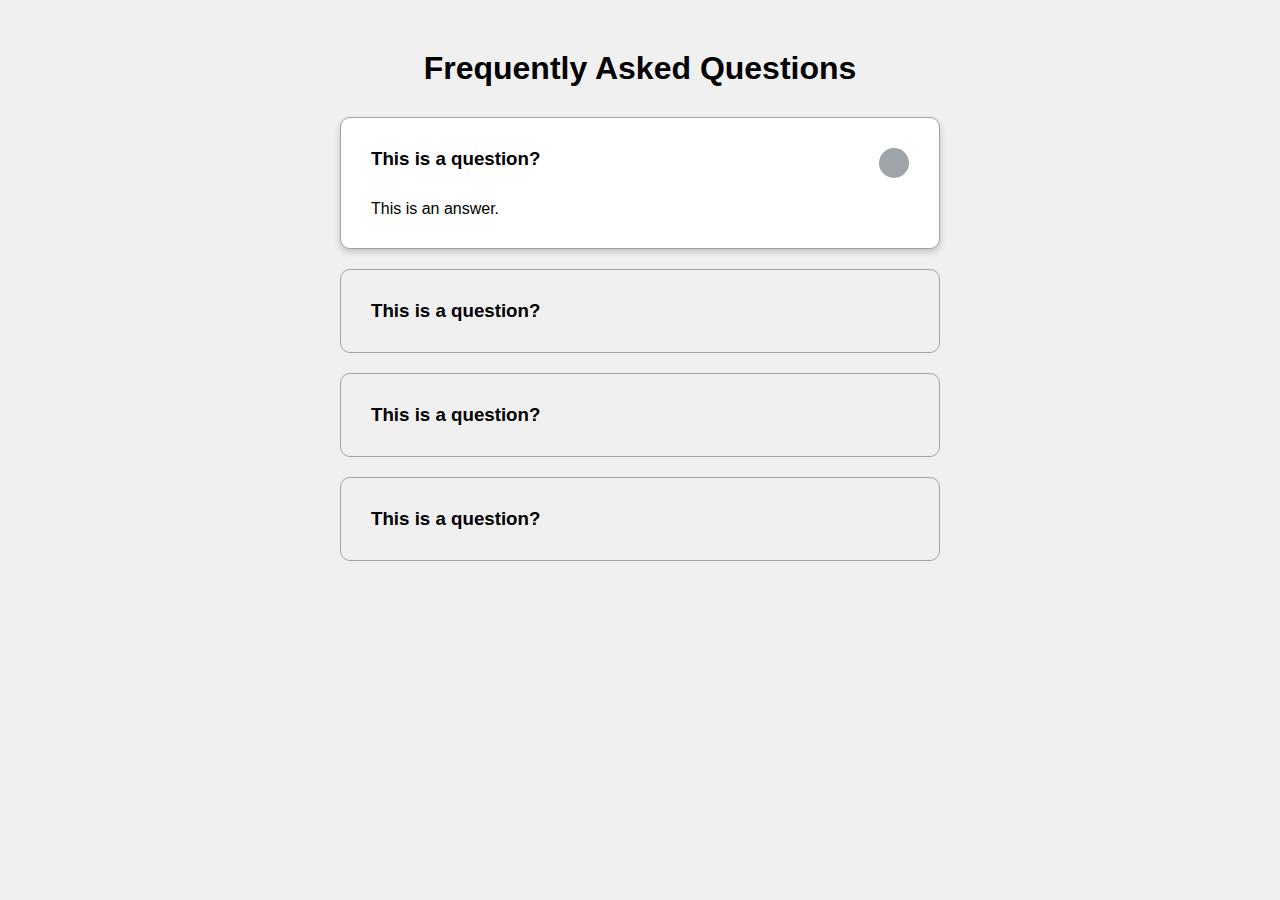
<file: 12_FAQ_Collapse/index.html>
<!DOCTYPE html>
<html lang="en">
  <head>
    <meta charset="UTF-8" />
    <meta name="viewport" content="width=device-width, initial-scale=1.0" />
    <link
      rel="stylesheet"
      href="https://cdnjs.cloudflare.com/ajax/libs/font-awesome/6.4.0/css/all.min.css"
      integrity="sha512-iecdLmaskl7CVkqkXNQ/ZH/XLlvWZOJyj7Yy7tcenmpD1ypASozpmT/E0iPtmFIB46ZmdtAc9eNBvH0H/ZpiBw=="
      crossorigin="anonymous"
      referrerpolicy="no-referrer"
    />
    <link rel="stylesheet" href="style.css" />
    <title>FAQ</title>
  </head>
  <body>
    <h1>Frequently Asked Questions</h1>
    <div class="faq-container">
      <div class="faq active">
        <h3 class="faq-title">This is a question?</h3>
        <p class="faq-text">This is an answer.</p>
        <button class="faq-toggle">
          <i class="fas fa-chevron-down"></i>
          <i class="fas fa-times"></i>
        </button>
      </div>

      <div class="faq">
        <h3 class="faq-title">This is a question?</h3>
        <p class="faq-text">This is an answer.</p>
        <button class="faq-toggle">
          <i class="fas fa-chevron-down"></i>
          <i class="fas fa-times"></i>
        </button>
      </div>

      <div class="faq">
        <h3 class="faq-title">This is a question?</h3>
        <p class="faq-text">This is an answer.</p>
        <button class="faq-toggle">
          <i class="fas fa-chevron-down"></i>
          <i class="fas fa-times"></i>
        </button>
      </div>

      <div class="faq">
        <h3 class="faq-title">This is a question?</h3>
        <p class="faq-text">This is an answer.</p>
        <button class="faq-toggle">
          <i class="fas fa-chevron-down"></i>
          <i class="fas fa-times"></i>
        </button>
      </div>
    </div>
    <script src="script.js"></script>
  </body>
</html>
</file>
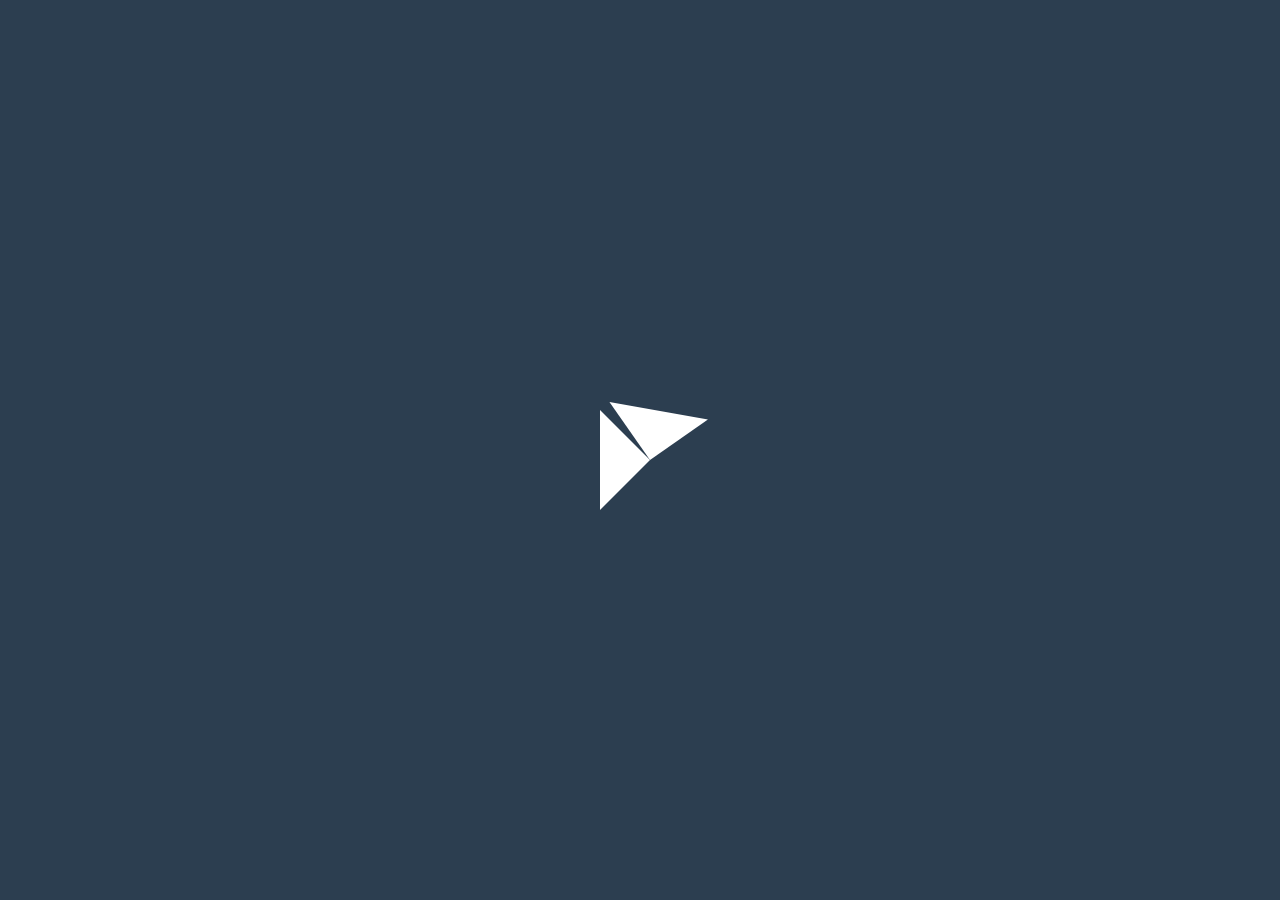
<file: 23_Kinetic_CSS_Loader/index.html>
<!DOCTYPE html>
<html lang="en">
  <head>
    <meta charset="UTF-8" />
    <meta name="viewport" content="width=device-width, initial-scale=1.0" />
    <!-- <link
      rel="stylesheet"
      href="https://cdnjs.cloudflare.com/ajax/libs/font-awesome/6.4.0/css/all.min.css"
      integrity="sha512-iecdLmaskl7CVkqkXNQ/ZH/XLlvWZOJyj7Yy7tcenmpD1ypASozpmT/E0iPtmFIB46ZmdtAc9eNBvH0H/ZpiBw=="
      crossorigin="anonymous"
      referrerpolicy="no-referrer"
    /> -->
    <link rel="stylesheet" href="style.css" />
    <title>Kinetic Loader</title>
  </head>
  <body>
    <div class="kinetic"></div>
  </body>
</html>
</file>
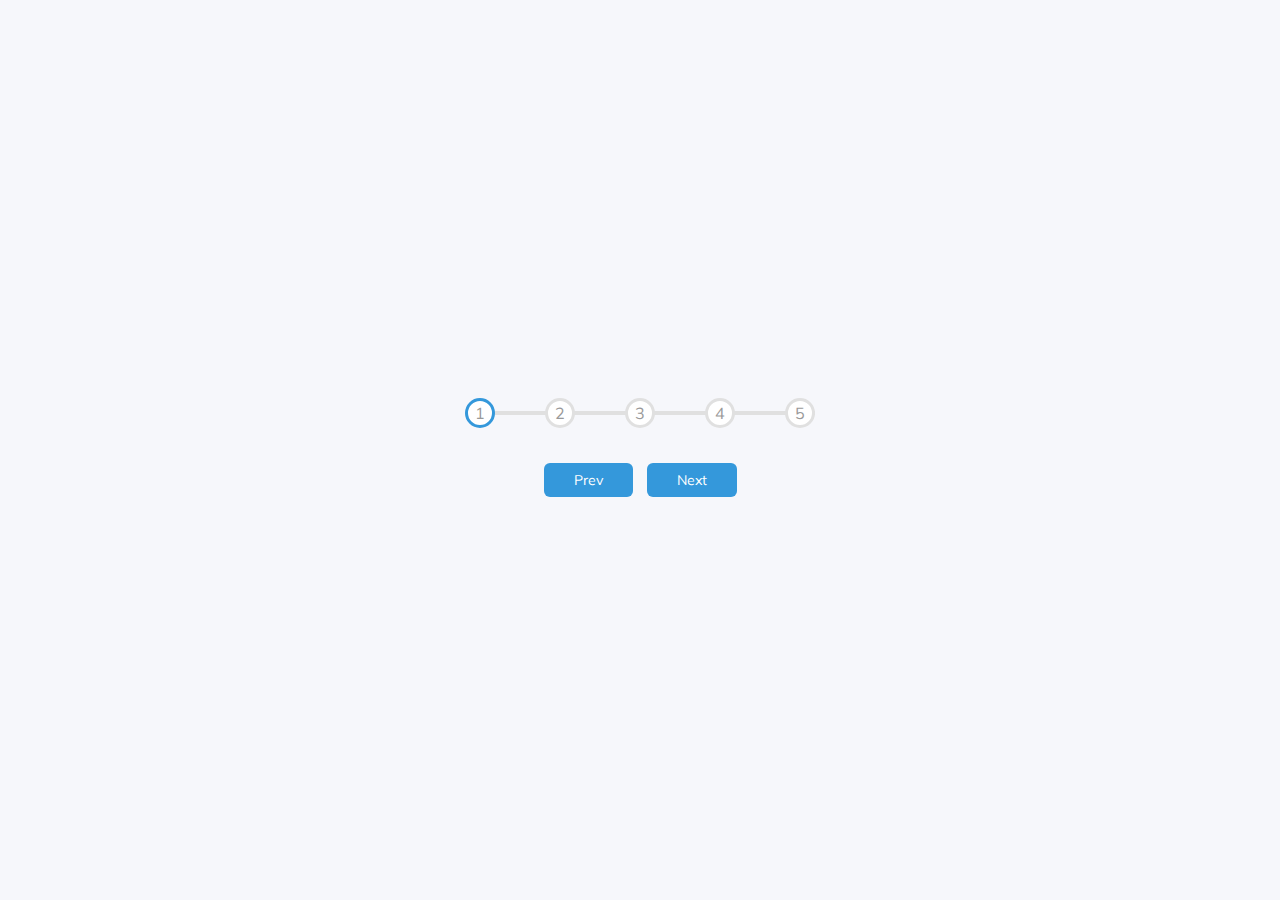
<file: 2_progress_steps/index.html>
<!DOCTYPE html>
<html lang="en">
  <head>
    <meta charset="UTF-8" />
    <meta name="viewport" content="width=device-width, initial-scale=1.0" />
    <!-- <link
      rel="stylesheet"
      href="https://cdnjs.cloudflare.com/ajax/libs/font-awesome/6.4.0/css/all.min.css"
      integrity="sha512-iecdLmaskl7CVkqkXNQ/ZH/XLlvWZOJyj7Yy7tcenmpD1ypASozpmT/E0iPtmFIB46ZmdtAc9eNBvH0H/ZpiBw=="
      crossorigin="anonymous"
      referrerpolicy="no-referrer"
    /> -->
    <link rel="stylesheet" href="style.css" />
    <title>Progress Steps</title>
  </head>
  <body>
    <div class="container">
      <div class="progress-container">
        <div class="progress" id="progress"></div>
        <div class="circle active">1</div>
        <div class="circle">2</div>
        <div class="circle">3</div>
        <div class="circle">4</div>
        <div class="circle">5</div>
      </div>
      <button class="btn" id="prev" disabled>Prev</button>
      <button class="btn" id="next">Next</button>
    </div>
    <script src="script.js"></script>
  </body>
</html>
</file>
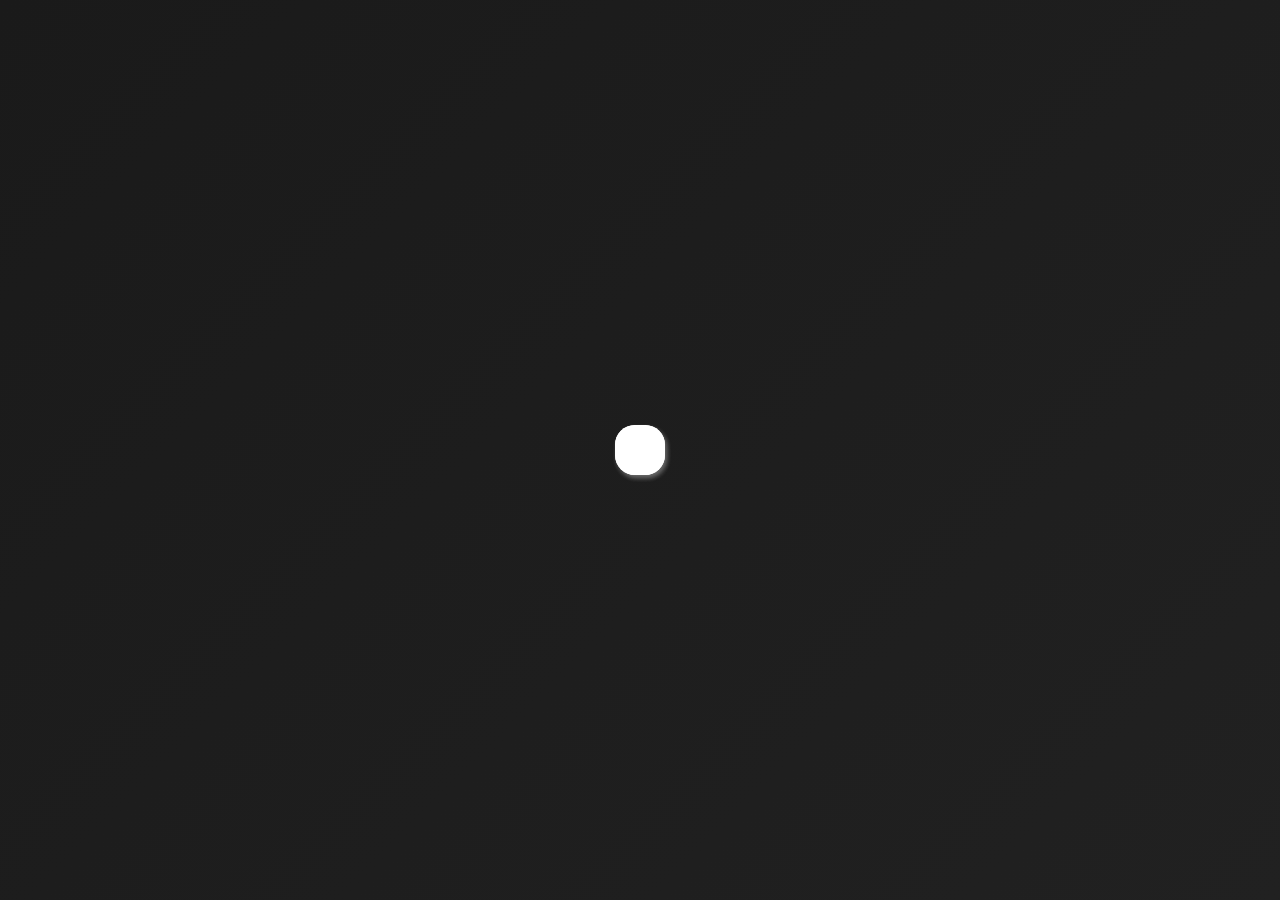
<file: 4_Hidden_search_widget/index.html>
<!DOCTYPE html>
<html lang="en">
  <head>
    <meta charset="UTF-8" />
    <meta name="viewport" content="width=device-width, initial-scale=1.0" />
    <link
      rel="stylesheet"
      href="https://cdnjs.cloudflare.com/ajax/libs/font-awesome/6.4.0/css/all.min.css"
      integrity="sha512-iecdLmaskl7CVkqkXNQ/ZH/XLlvWZOJyj7Yy7tcenmpD1ypASozpmT/E0iPtmFIB46ZmdtAc9eNBvH0H/ZpiBw=="
      crossorigin="anonymous"
      referrerpolicy="no-referrer"
    />
    <link rel="stylesheet" href="style.css" />
    <title>Hidden Search</title>
  </head>
  <body>
    <div class="search">
      <input type="text" class="input" placeholder="Search..." />
      <button class="btn">
        <i class="fas fa-search"></i>
      </button>
    </div>
    <script src="script.js"></script>
  </body>
</html>
</file>
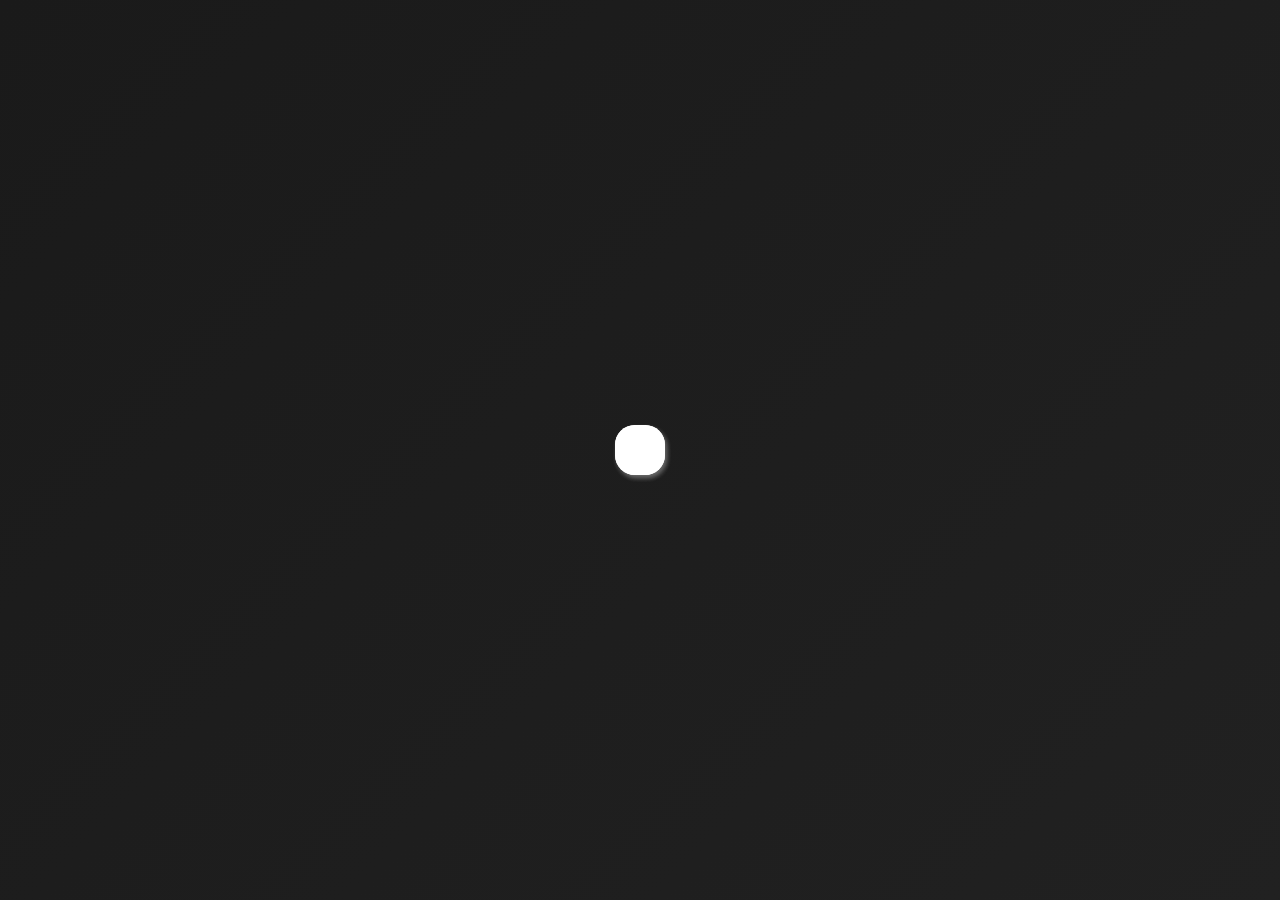
<file: 5_Hidden_search_widget/index.html>
<!DOCTYPE html>
<html lang="en">
  <head>
    <meta charset="UTF-8" />
    <meta name="viewport" content="width=device-width, initial-scale=1.0" />
    <link
      rel="stylesheet"
      href="https://cdnjs.cloudflare.com/ajax/libs/font-awesome/6.4.0/css/all.min.css"
      integrity="sha512-iecdLmaskl7CVkqkXNQ/ZH/XLlvWZOJyj7Yy7tcenmpD1ypASozpmT/E0iPtmFIB46ZmdtAc9eNBvH0H/ZpiBw=="
      crossorigin="anonymous"
      referrerpolicy="no-referrer"
    />
    <link rel="stylesheet" href="style.css" />
    <title>Hidden Search</title>
  </head>
  <body>
    <div class="search">
      <input type="text" class="input" placeholder="Search..." />
			<button class="btn">
				<i class="fas fa-search"></i>
			</button>
    </div>
    <script src="script.js"></script>
  </body>
</html>
</file>
<file: 12_FAQ_Collapse/style.css>
@import url("https://fonts.googleapis.com/css2?family=Roboto:wght@400;700&display=swap");

* {
  box-sizing: border-box;
}

body {
  font-family: "Muli", sans-serif;
  background-color: #f0f0f0;
}

h1 {
  margin: 50px 0 30px;
  text-align: center;
}

.faq-container {
  max-width: 600px;
  margin: 0 auto;
}

.faq {
  background-color: transparent;
  border: 1px solid #9fa4a8;
  border-radius: 10px;
  margin: 20px 0;
  padding: 30px;
  position: relative;
  overflow: hidden;
  transition: 0.3s ease;
}

/* Select all elements which have the faq class and the active class */
.faq.active {
  background-color: white;
  box-shadow: 0 3px 6px rgba(0, 0, 0, 0.1), 0 3px 6px rgba(0, 0, 0, 0.1);
}

/* Similar thing excep pseudo classes, putting a coma between them means both of them individually get the same stuff */
.faq.active::before,
.faq-active::after {
  content: "\f075";
  font-family: "Font Awesome 5 Free";
  color: #2ecc71;
  font-size: 7rem;
  position: absolute;
  opacity: 0.2;
  top: 20px;
  left: 20px;
  z-index: 0;
}

.faq.active::after {
  color: #3498db;
  top: -10px;
  left: -30px;
  transform: rotateY(180deg);
}

.faq-title {
  margin: 0 35px 0 0;
}

.faq-text {
  display: none;
  margin: 30px 0 0;
}

/* Anything that has a .faq-text class which is a descendant of an element with the .faq.active class (has .faq and .active) */
/* Show the text only when it is active */
.faq.active .faq-text {
  display: block;
}

.faq-toggle {
  background-color: transparent;
  border: 0;
  cursor: pointer;
  display: flex;
  align-items: center;
  justify-content: center;
  font-size: 16px;
  padding: 0;
  position: absolute;
  top: 30px;
  right: 30px;
  height: 30px;
  width: 30px;
  border-radius: 50%;
}

.faq-toggle:focus {
  outline: 0;
}

.faq-toggle .fa-times {
  display: none;
}

.faq.active .faq-toggle .fa-times {
  display: block;
  color: white;
}

.faq.active .faq-toggle .fa-chevron-down {
  display: none;
}

.faq.active .faq-toggle {
  background-color: #9fa4a8;
}
</file>
<file: 23_Kinetic_CSS_Loader/style.css>
* {
  box-sizing: border-box;
}

body {
  background-color: #2c3e50;
  display: flex;
  align-items: center;
  justify-content: center;
  height: 100vh;
  overflow: hidden;
  margin: 0;
}

.kinetic {
  position: relative;
  height: 80px;
  width: 80px;
}

.kinetic::after,
.kinetic::before {
  content: "";
  position: absolute;
  top: 0;
  left: 0;
  width: 0;
  height: 0;
  border: 50px solid transparent;
  border-bottom-color: white;
  animation: rotateA 2s linear infinite 0.5s;
}

.kinetic::before {
  transform: rotate(90deg);
  animation: rotateB 2s linear infinite;
}

.kinetic::after {
  transform: rotate(190deg);
}

@keyframes rotateA {
  0%,
  25% {
    transform: rotate(0deg);
    border-bottom-color: blue;
  }

  50% {
    transform: rotate(180deg);
    border-bottom-color: red;
  }
  100% {
    transform: rotate(360deg);
    border-bottom-color: green;
  }
}

@keyframes rotateB {
  0%,
  25% {
    transform: rotate(90deg);
    border-bottom-color: blue;
  }

  50% {
    transform: rotate(270deg);
    border-bottom-color: red;
  }
  100% {
    transform: rotate(450deg);
    border-bottom-color: green;
  }
}
</file>
<file: 2_progress_steps/style.css>
@import url("https://fonts.googleapis.com/css2?family=Muli:wght@400;700&display=swap");

:root {
  --line-border-fill: #3498db;
  --line-border-empty: #e0e0e0;
}

* {
  box-sizing: border-box;
}

body {
  font-family: "Muli", sans-serif;
  background-color: #f6f7fb;
  display: flex;
  align-items: center;
  justify-content: center;
  height: 100vh;
  overflow: hidden;
  margin: 0;
}

.container {
  text-align: center;
}

.progress-container {
  display: flex;
  flex-direction: row;
  justify-content: space-between;
  position: relative;
  margin-bottom: 30px;
  max-width: 100%;
  width: 350px;
}

.progress-container::before {
  content: "";
  background-color: var(--line-border-empty);
  position: absolute;
  top: 50%;
  left: 0;
  transform: translateY(-50%);
  height: 4px;
  width: 100%;
  z-index: -1;
}

.progress {
  background-color: var(--line-border-fill);
  position: absolute;
  top: 50%;
  left: 0;
  transform: translateY(-50%);
  height: 4px;
  width: 0%;
  z-index: -1;
  transition: 0.4s ease;
}

.circle {
  background-color: white;
  color: #999;
  border-radius: 50%;
  height: 30px;
  width: 30px;
  display: flex;
  align-items: center;
  justify-content: center;
  border: 3px solid var(--line-border-empty);
  transition: 0.4s ease;
}

.circle.active {
  border-color: var(--line-border-fill);
}

.btn {
  background-color: var(--line-border-fill);
  color: #fff;
  border: 0;
  border-radius: 6px;
  cursor: pointer;
  font-family: inherit;
  padding: 8px 30px;
  margin: 5px;
  font-size: 14px;
}

.btn:active {
  transform: scale(0.98);
}

.btn:focus {
  outline: 0;
}

.btn:disabled {
  background-color: var(--line-border-fill);
  cursor: not-allowed;
}
</file>
<file: 4_Hidden_search_widget/style.css>
@import url("https://fonts.googleapis.com/css2?family=Roboto:wght@400;700&display=swap");

* {
  box-sizing: border-box;
}

body {
  background-image: linear-gradient(135deg, #1a1a1a, #212121);
  font-family: "Roboto", sans-serif;
  display: flex;
  flex-direction: column;
  align-items: center;
  justify-content: center;
  height: 100vh;
  overflow: hidden;
  margin: 0;
}

.search {
  position: relative;
  height: 50px;
}

.search .input {
  background-color: #fff;
  border: 0;
  font-size: 18px;
  padding: 15px;
  height: 50px;
  width: 50px;
  transition: width 0.3s ease;
  border-radius: 20px;
  box-shadow: 2px 3px 5px rgba(255, 255, 255, 0.2);
}

.btn {
  background-color: #fff;
  cursor: pointer;
  border: 0;
  font-size: 24px;
  position: absolute;
  top: 0;
  left: 0;
  height: 50px;
  width: 50px;
  transition: transform 0.3s ease;
  border-radius: 20px;
  box-shadow: 2px 3px 5px rgba(255, 255, 255, 0.2);
}

.btn:focus,
.input:focus {
  outline: none;
}

.search.active .input {
  width: 220px;
  border-radius: 20px 0px 0px 20px;
}

.search.active .btn {
  transform: translateX(198px);
}
</file>
<file: 5_Hidden_search_widget/style.css>
@import url("https://fonts.googleapis.com/css2?family=Roboto:wght@400;700&display=swap");

* {
  box-sizing: border-box;
}

body {
  background-image: linear-gradient(135deg, #1a1a1a, #212121);
  font-family: "Roboto", sans-serif;
  display: flex;
  flex-direction: column;
  align-items: center;
  justify-content: center;
  height: 100vh;
  overflow: hidden;
  margin: 0;
}

.search {
  position: relative;
  height: 50px;
}

.search .input {
  background-color: #fff;
  border: 0;
  font-size: 18px;
  padding: 15px;
  height: 50px;
  width: 50px;
  transition: width 0.3s ease;
  border-radius: 20px;
  box-shadow: 2px 3px 5px rgba(255, 255, 255, 0.2);
}

.btn {
  background-color: #fff;
  cursor: pointer;
  border: 0;
  font-size: 24px;
  position: absolute;
  top: 0;
  left: 0;
  height: 50px;
  width: 50px;
  transition: transform 0.3s ease;
  border-radius: 20px;
  box-shadow: 2px 3px 5px rgba(255, 255, 255, 0.2);
}

.btn:focus,
.input:focus {
  outline: none;
}

.search.active .input {
  width: 220px;
  border-radius: 20px 0px 0px 20px;
}

.search.active .btn {
  transform: translateX(198px);
}
</file>
